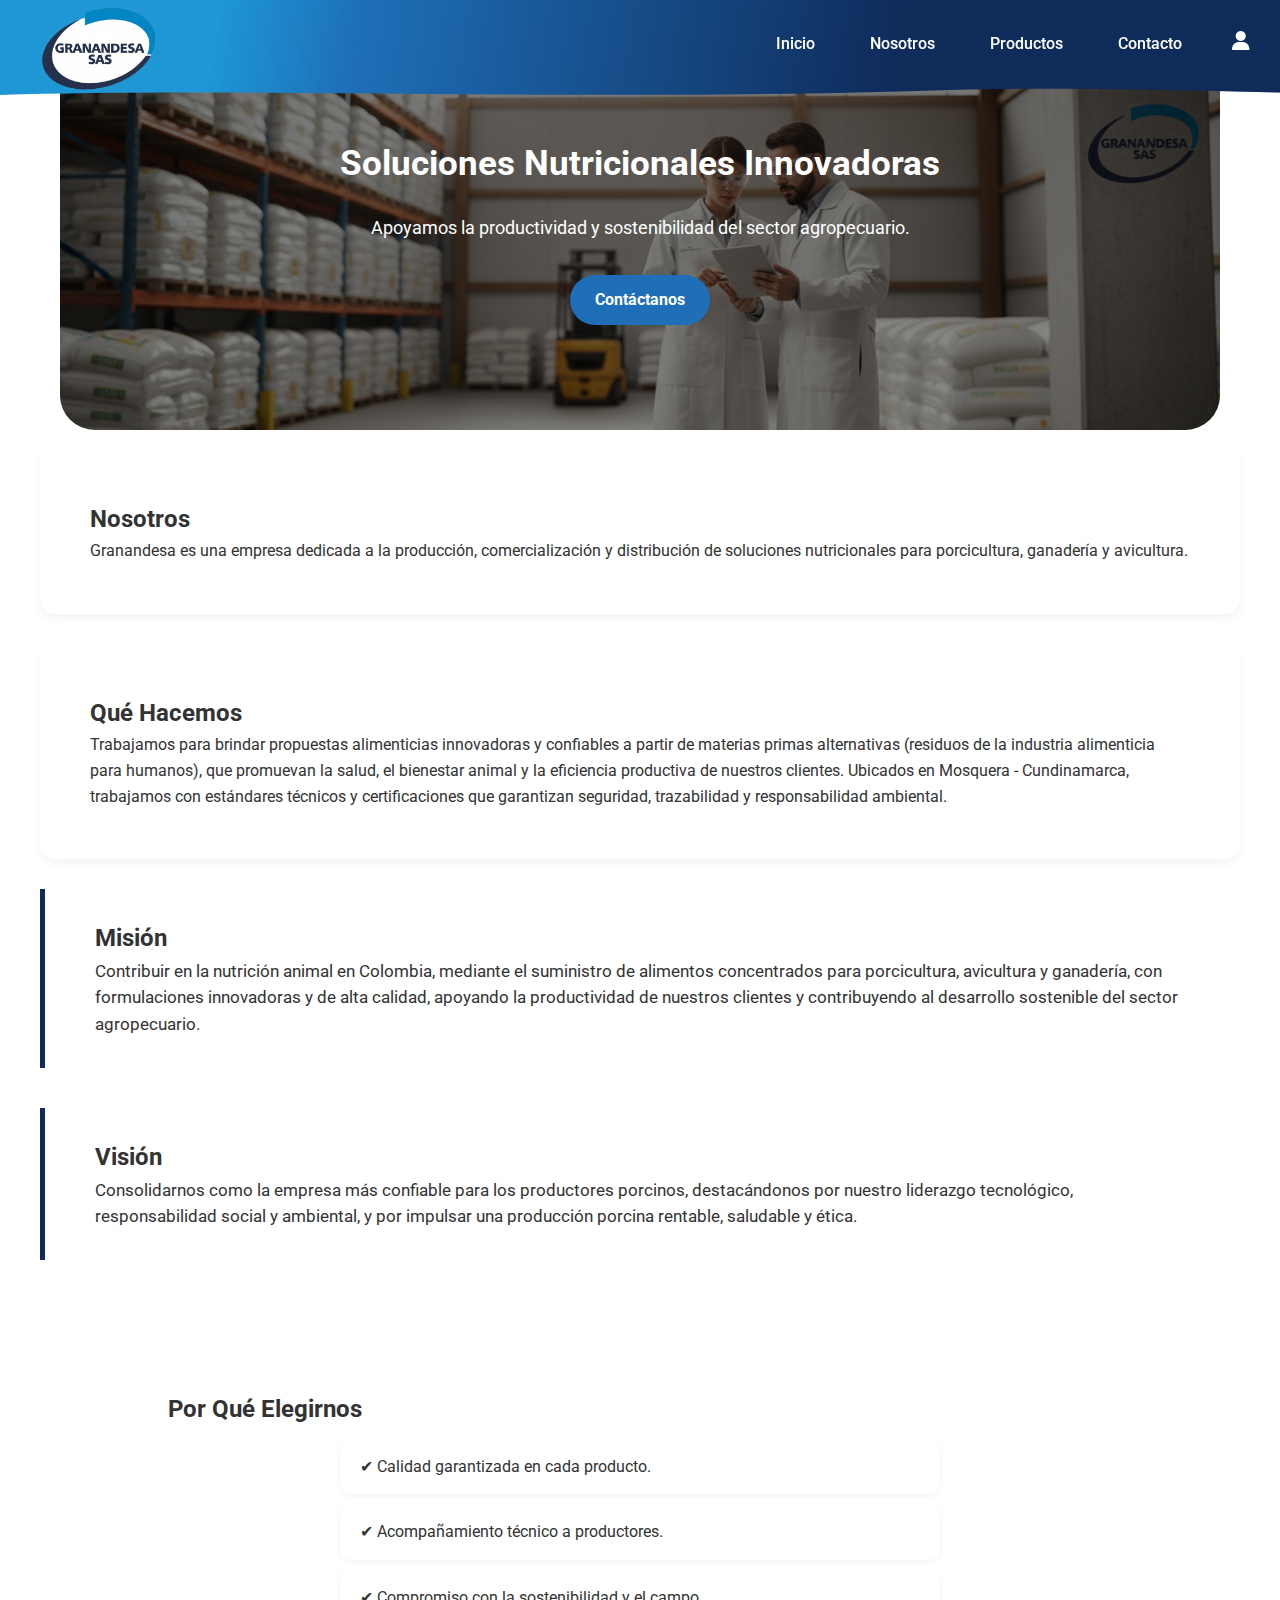
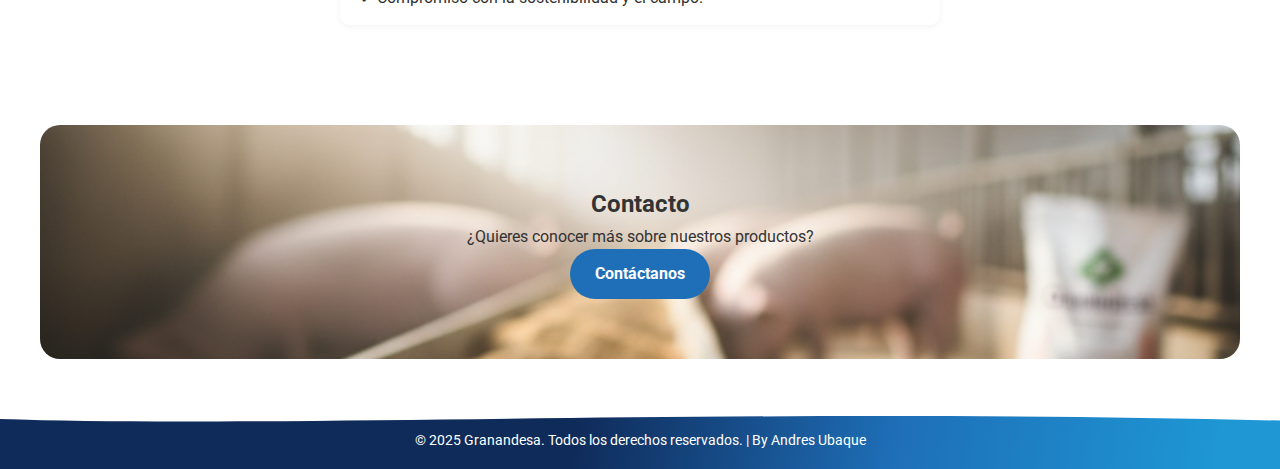
<file: index.html>
<!DOCTYPE html>
<html lang="es">
<head>
    <meta charset="UTF-8">
    <meta name="viewport" content="width=device-width, initial-scale=1.0">
    <title>Granandesa - Soluciones Nutricionales</title>
    <link rel="stylesheet" href="styles.css">
    <link href="https://fonts.googleapis.com/css2?family=Roboto:wght@400;700&display=swap" rel="stylesheet">
    <link rel="stylesheet" href="https://cdnjs.cloudflare.com/ajax/libs/font-awesome/6.4.0/css/all.min.css">
    <link rel="icon" href="img/favicon.ico" type="image/x-icon">
    <meta name="description" content="Soluciones nutricionales para el sector agropecuario en Colombia.">
</head>
<body>
<header>
    <div class="logo">
        <img src="img/logo.svg" alt="Granandesa">
    </div>

    <!-- CONTROLES MÓVIL -->
    <div class="mobile-controls">
        <button class="menu-toggle">☰</button>
        <a href="mailto:info@granandesa.com" class="institucional">
            <i class="fa-solid fa-user"></i>
        </a>
    </div>

    <!-- MENÚ DESKTOP -->
    <nav class="desktop-nav">
        <ul class="nav-menu">
            <li><a href="index.html">Inicio</a></li>
            <li><a href="index.html#nosotros">Nosotros</a></li>
            <li><a href="productos.html">Productos</a></li>
            <li><a href="contacto.html">Contacto</a></li>
        </ul>
        <a href="mailto:info@granandesa.com" class="institucional desktop-only">
            <i class="fa-solid fa-user"></i>
        </a>
    </nav>

    <!-- MENÚ MÓVIL (FUERA DE desktop-nav) -->
    <ul class="nav-menu mobile-menu">
        <li><a href="index.html">Inicio</a></li>
        <li><a href="index.html#nosotros">Nosotros</a></li>
        <li><a href="productos.html">Productos</a></li>
        <li><a href="contacto.html">Contacto</a></li>
    </ul>
</header>
<main>
    <section id="inicio">
    <div class="carousel-container">  <!-- Contenedor principal del carrusel: agrupa los slides y permite posicionarlos uno sobre otro. -->
        <div class="carousel-slide active" style="background-image: url('img/granja-fondo2.png');">  <!-- Slide 1: Fondo con la imagen actual. "active" indica que es el primero visible. "style" aplica el fondo directamente aquí para simplicidad. -->
            <h2>Soluciones Nutricionales Innovadoras</h2>  <!-- Título: Muestra el mensaje principal. Se repite en cada slide para que siempre esté visible. -->
            <p>Apoyamos la productividad y sostenibilidad del sector agropecuario.</p>  <!-- Párrafo: Descripción breve. Se repite en cada slide. -->
            <a href="contacto.html" class="cta-button">Contáctanos</a>  <!-- Botón: Enlace a contacto. Se repite en cada slide. -->
        </div>
        <div class="carousel-slide" style="background-image: url('img/granja-fondo.png');">  <!-- Slide 2: Fondo con la segunda imagen. Sin "active" porque empieza oculto. "style" aplica el fondo (se repite el concepto). -->
            <h2>Soluciones Nutricionales Innovadoras</h2>  <!-- Título: Se repite para que aparezca en este slide. -->
            <p>Apoyamos la productividad y sostenibilidad del sector agropecuario.</p>  <!-- Párrafo: Se repite. -->
            <a href="contacto.html" class="cta-button">Contáctanos</a>  <!-- Botón: Se repite. -->
        </div>
        <div class="carousel-slide" style="background-image: url('img/granja-fondo3.png');">  <!-- Slide 3: Fondo con la tercera imagen. "style" aplica el fondo (repetido). -->
            <h2>Soluciones Nutricionales Innovadoras</h2>  <!-- Título: Se repite. -->
            <p>Apoyamos la productividad y sostenibilidad del sector agropecuario.</p>  <!-- Párrafo: Se repite. -->
            <a href="contacto.html" class="cta-button">Contáctanos</a>  <!-- Botón: Se repite. -->
        </div>
    </div>
</section>
       <section id="nosotros">
        <h2>Nosotros</h2>
        <p>Granandesa es una empresa dedicada a la producción, comercialización y distribución de soluciones nutricionales para porcicultura, ganadería y avicultura.</p>
    </section>
    <section id="que-hacemos">
        <h2>Qué Hacemos</h2>
        <p>Trabajamos para brindar propuestas alimenticias innovadoras y confiables a partir de materias primas alternativas (residuos de la industria alimenticia para humanos), que promuevan la salud, el bienestar animal y la eficiencia productiva de nuestros clientes. Ubicados en Mosquera - Cundinamarca, trabajamos con estándares técnicos y certificaciones que garantizan seguridad, trazabilidad y responsabilidad ambiental.</p>
    </section>
    <section id="mision">
        <h2>Misión</h2>
        <p>Contribuir en la nutrición animal en Colombia, mediante el suministro de alimentos concentrados para porcicultura, avicultura y ganadería, con formulaciones innovadoras y de alta calidad, apoyando la productividad de nuestros clientes y contribuyendo al desarrollo sostenible del sector agropecuario.</p>
    </section>
    <section id="vision">
        <h2>Visión</h2>
        <p>Consolidarnos como la empresa más confiable para los productores porcinos, destacándonos por nuestro liderazgo tecnológico, responsabilidad social y ambiental, y por impulsar una producción porcina rentable, saludable y ética.</p>
    </section>
    <section id="valores">
        <h2>Por Qué Elegirnos</h2>
        <ul>
            <li>✔ Calidad garantizada en cada producto.</li>
            <li>✔ Acompañamiento técnico a productores.</li>
            <li>✔ Compromiso con la sostenibilidad y el campo.</li>
        </ul>
    </section>
    <section id="contactoII">
        <h2>Contacto</h2>
        <p><div id="contactoIII">¿Quieres conocer más sobre nuestros productos?</div><a href="contacto.html"  class="cta-button">Contáctanos</a></p>
    </section>
</main>
<footer>
    <p>&copy; 2025 Granandesa. Todos los derechos reservados. | By Andres Ubaque</p>
</footer>
<script src="script.js"></script>
</body>
</html>
</file>
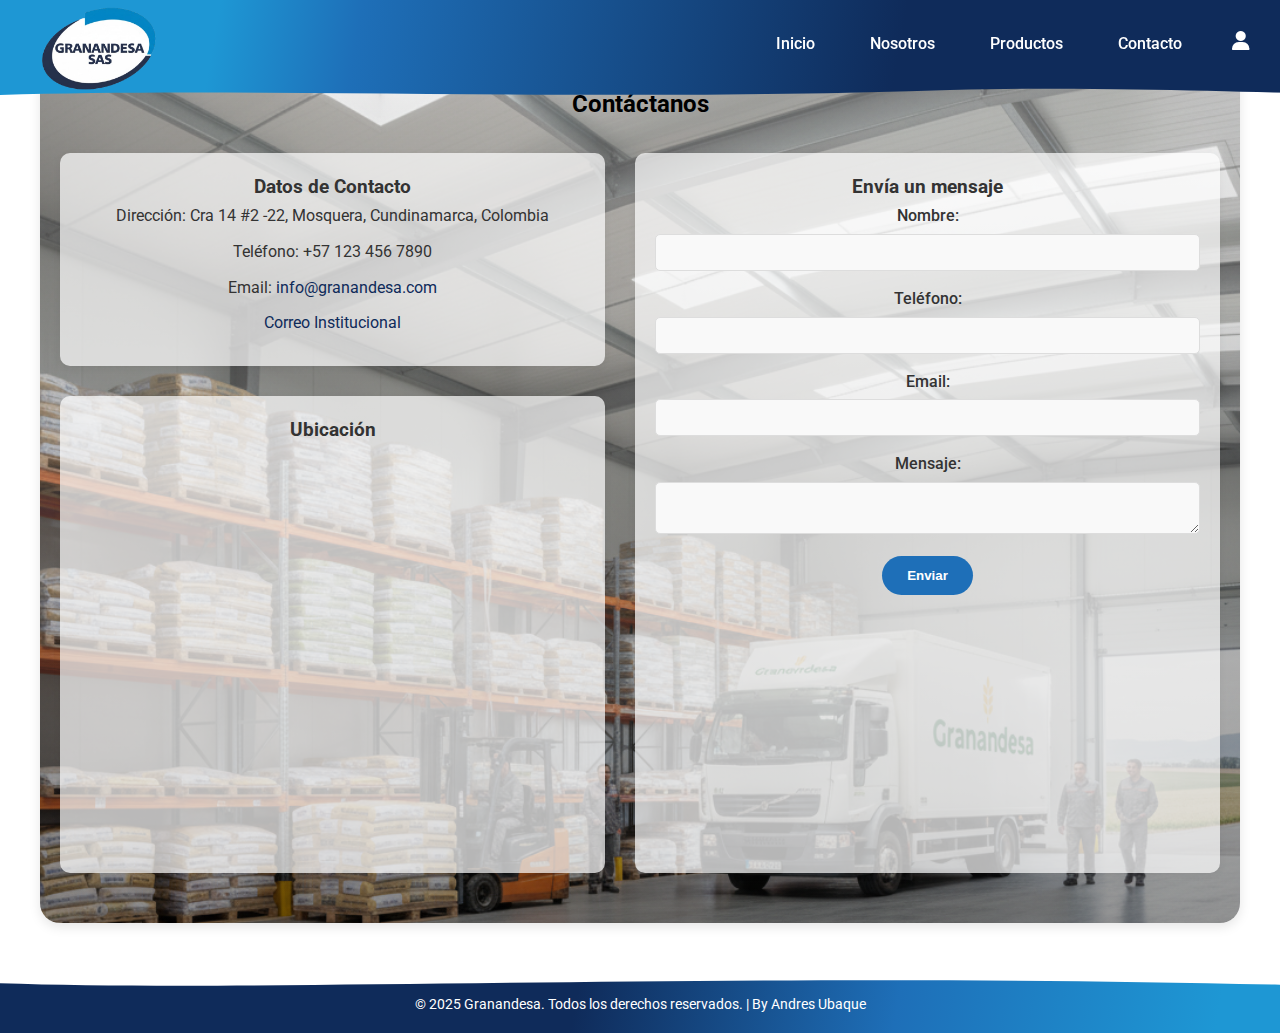
<file: contacto.html>
<!DOCTYPE html>
<html lang="es">
<head>
    <meta charset="UTF-8">
    <meta name="viewport" content="width=device-width, initial-scale=1.0">
    <title>Contacto - Granandesa</title>
    <link rel="stylesheet" href="styles.css"> 
    <link href="https://fonts.googleapis.com/css2?family=Roboto:wght@400;700&display=swap" rel="stylesheet"> 
    <link rel="stylesheet" href="https://cdnjs.cloudflare.com/ajax/libs/font-awesome/6.4.0/css/all.min.css">
    <link rel="icon" href="img/favicon.ico" type="image/x-icon">
    <meta name="description" content="Soluciones nutricionales para el sector agropecuario en Colombia.">
</head>
<body>
<header>
    <div class="logo">
        <img src="img/logo.svg" alt="Granandesa">
    </div>

    <!-- CONTROLES MÓVIL -->
    <div class="mobile-controls">
        <button class="menu-toggle">☰</button>
        <a href="mailto:info@granandesa.com" class="institucional">
            <i class="fa-solid fa-user"></i>
        </a>
    </div>

    <!-- MENÚ DESKTOP -->
    <nav class="desktop-nav">
        <ul class="nav-menu">
            <li><a href="index.html">Inicio</a></li>
            <li><a href="index.html#nosotros">Nosotros</a></li>
            <li><a href="productos.html">Productos</a></li>
            <li><a href="contacto.html">Contacto</a></li>
        </ul>
        <a href="mailto:info@granandesa.com" class="institucional desktop-only">
            <i class="fa-solid fa-user"></i>
        </a>
    </nav>

    <!-- MENÚ MÓVIL (FUERA DE desktop-nav) -->
    <ul class="nav-menu mobile-menu">
        <li><a href="index.html">Inicio</a></li>
        <li><a href="index.html#nosotros">Nosotros</a></li>
        <li><a href="productos.html">Productos</a></li>
        <li><a href="contacto.html">Contacto</a></li>
    </ul>
</header>

    <main>
        <section id="contacto">
            <h2>Contáctanos</h2>
            <div class="contact-layout">
                <div class="left-column">
                    <div class="contact-info">
                        <h3>Datos de Contacto</h3>
                        <ul>
                            <li>Dirección: Cra 14 #2 -22, Mosquera, Cundinamarca, Colombia</li>
                            <li>Teléfono: +57 123 456 7890</li>
                            <li>Email: <a href="mailto:info@granandesa.com">info@granandesa.com</a></li>
                            <li><a href="mailto:info@granandesa.com">Correo Institucional</a></li>
                        </ul>
                    </div>
                    <div class="map-container">
                        <h3>Ubicación</h3>
                        <iframe src="https://www.google.com/maps/embed?pb=!1m18!1m12!1m3!1d1988.2212842288761!2d-74.18614323924045!3d4.692902991579638!2m3!1f0!2f0!3f0!3m2!1i1024!2i768!4f13.1!3m3!1m2!1s0x8e3f9dacc1a2b5c5%3A0x3ab861c64124bd18!2sGRANANDESA!5e0!3m2!1ses-419!2sco!4v1760672196005!5m2!1ses-419!2sco" style="border:0;" allowfullscreen="" loading="lazy" referrerpolicy="no-referrer-when-downgrade"></iframe>
                    </div>
                </div>
                <div class="contact-form">
                    <h3>Envía un mensaje</h3>
                    <form id="contactForm" action="https://formspree.io/f/your-form-id" method="POST">
                        <label for="nombre">Nombre:</label>
                        <input type="text" id="nombre" name="nombre" required>
                        <label for="teléfono">Teléfono:</label>
                        <input type="tel" id="teléfono" name="teléfono" pattern="^\+?\d{0,3}?\s?\d{3}\s?\d{3}\s?\d{4}$" required>
                        <label for="email">Email:</label>
                        <input type="email" id="email" name="email" required>
                        <label for="mensaje">Mensaje:</label>
                        <textarea id="mensaje" name="mensaje" required></textarea>
                        <button type="submit" class="cta-button">Enviar</button>
                    </form>
                </div>
            </div>
        </section>
    </main>
    <footer>
        <p>&copy; 2025 Granandesa. Todos los derechos reservados. | By Andres Ubaque</p>
    </footer>
    <script src="script.js"></script>
</body>
</html>
</file>
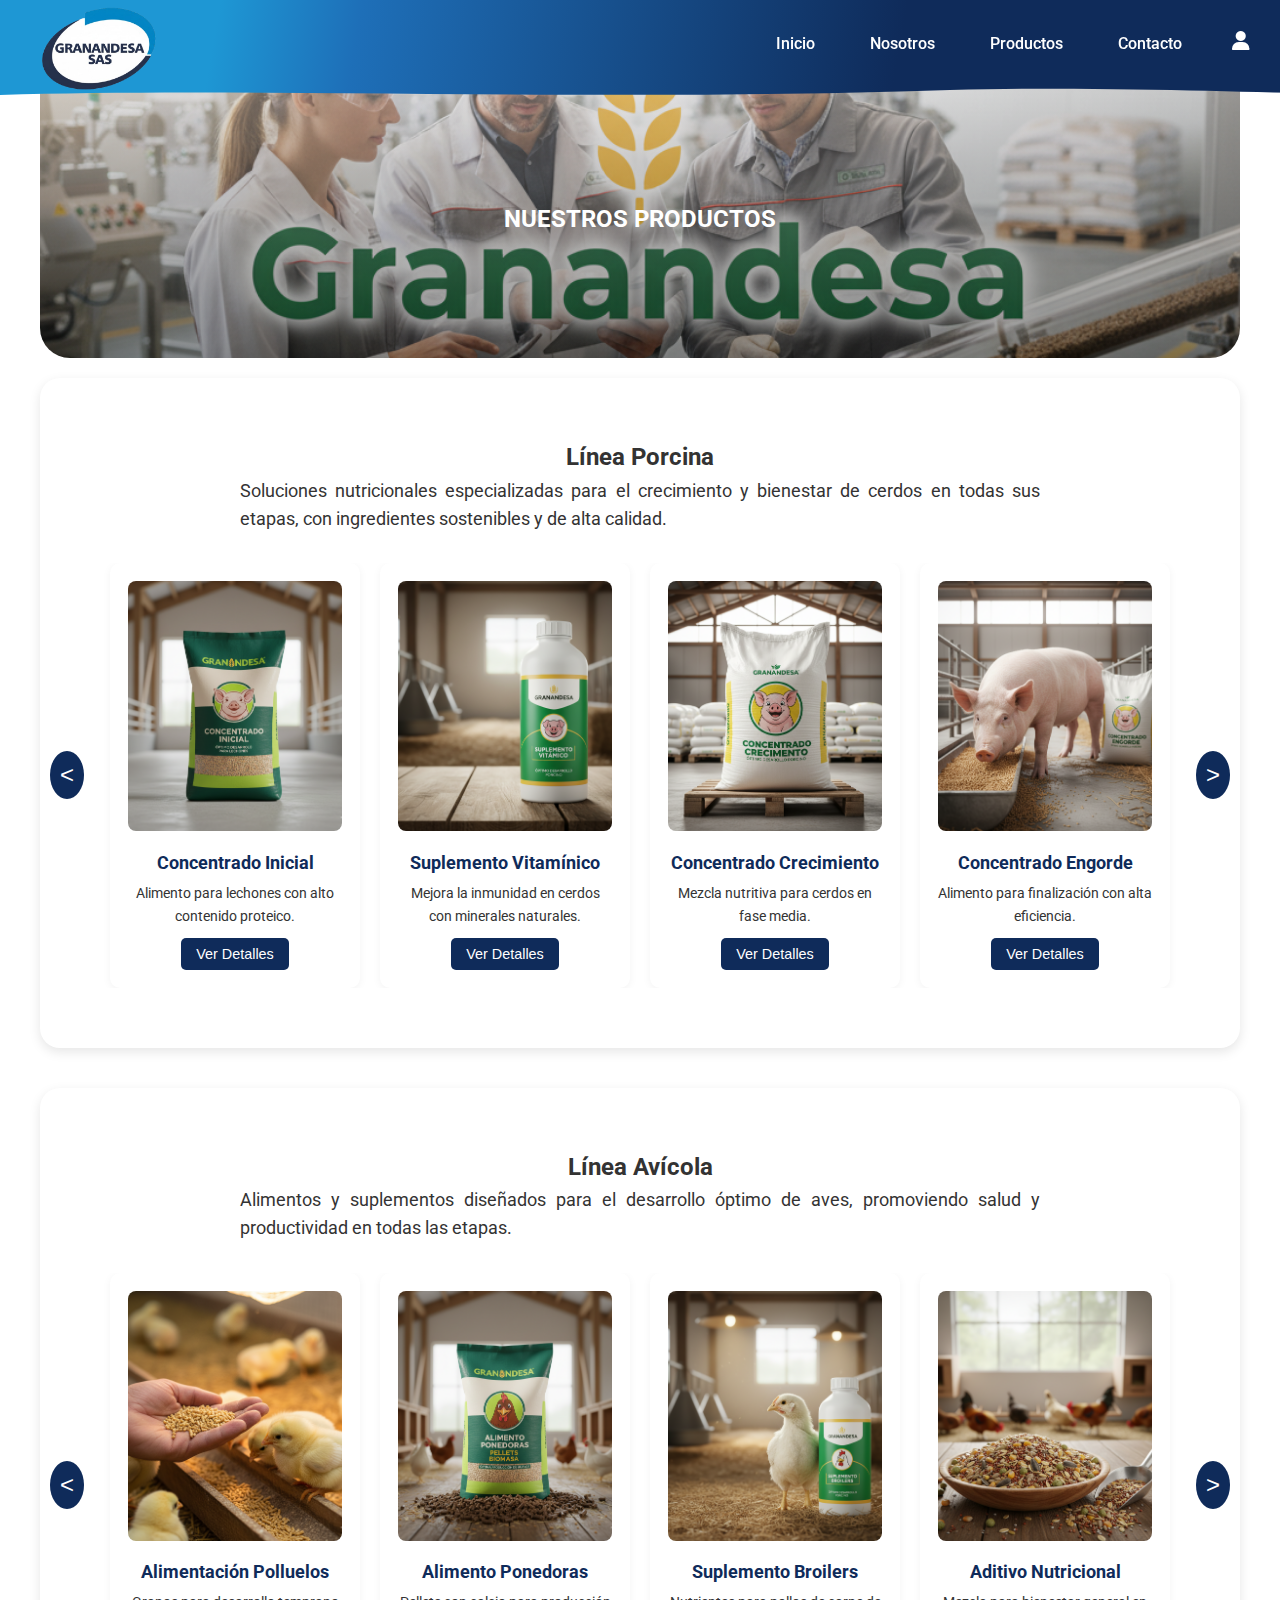
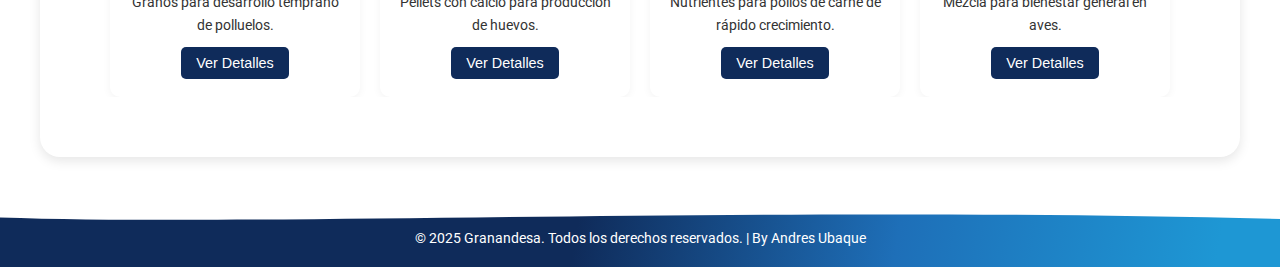
<file: productos.html>
<!DOCTYPE html>
<html lang="es">
<head>
    <meta charset="UTF-8">
    <meta name="viewport" content="width=device-width, initial-scale=1.0">
    <title>Productos - Granandesa</title>
    <link rel="stylesheet" href="styles.css">
    <link href="https://fonts.googleapis.com/css2?family=Roboto:wght@400;700&display=swap" rel="stylesheet"> 
    <link rel="stylesheet" href="https://cdnjs.cloudflare.com/ajax/libs/font-awesome/6.4.0/css/all.min.css">
    <link rel="icon" href="img/favicon.ico" type="image/x-icon">
    <meta name="description" content="Soluciones nutricionales para el sector agropecuario en Colombia.">
</head>
<body>
 <header>
    <div class="logo">
       <img src="img/logo.svg" alt="Granandesa">
    </div>

    <!-- CONTROLES MÓVIL -->
    <div class="mobile-controls">
        <button class="menu-toggle">☰</button>
        <a href="mailto:info@granandesa.com" class="institucional">
            <i class="fa-solid fa-user"></i>
        </a>
    </div>

    <!-- MENÚ DESKTOP -->
    <nav class="desktop-nav">
        <ul class="nav-menu">
            <li><a href="index.html">Inicio</a></li>
            <li><a href="index.html#nosotros">Nosotros</a></li>
            <li><a href="productos.html">Productos</a></li>
            <li><a href="contacto.html">Contacto</a></li>
        </ul>
        <a href="mailto:info@granandesa.com" class="institucional desktop-only">
            <i class="fa-solid fa-user"></i>
        </a>
    </nav>

    <!-- MENÚ MÓVIL (FUERA DE desktop-nav) -->
    <ul class="nav-menu mobile-menu">
        <li><a href="index.html">Inicio</a></li>
        <li><a href="index.html#nosotros">Nosotros</a></li>
        <li><a href="productos.html">Productos</a></li>
        <li><a href="contacto.html">Contacto</a></li>
    </ul>
</header>
    <main>
        <section id="logo-section">
            <h2> NUESTROS  PRODUCTOS</h2>
        </section>
        <section id="porcina-products" class="product-section">
            <h2>Línea Porcina</h2>
            <p class="line-description">Soluciones nutricionales especializadas para el crecimiento y bienestar de cerdos en todas sus etapas, con ingredientes sostenibles y de alta calidad.</p>
            <div class="slider-container">
                <button class="slider-prev porcina-prev">&lt;</button>
                <div class="slider-wrapper porcina-wrapper">
                    <div class="product-card">
                        <img src="img/granandesa_porcino_concentrado-inicial.png" alt="Concentrado Inicial">
                        <h4>Concentrado Inicial</h4>
                        <p>Alimento para lechones con alto contenido proteico.</p>
                        <button class="details-button">Ver Detalles</button>
                        <div class="product-details">Detalles: Rico en vitaminas, ideal para crecimiento temprano.</div>
                    </div>
                    <div class="product-card">
                        <img src="img/granandesa_porcino_suplemento-vitaminico.png" alt="Suplemento Vitamínico">
                        <h4>Suplemento Vitamínico</h4>
                        <p>Mejora la inmunidad en cerdos con minerales naturales.</p>
                        <button class="details-button">Ver Detalles</button>
                        <div class="product-details">Detalles: Reduce enfermedades, sostenible.</div>
                    </div>
                    <div class="product-card">
                        <img src="img/granandesa_porcino_concentrado-crecimiento.png" alt="Concentrado Crecimiento">
                        <h4>Concentrado Crecimiento</h4>
                        <p>Mezcla nutritiva para cerdos en fase media.</p>
                        <button class="details-button">Ver Detalles</button>
                        <div class="product-details">Detalles: Alto en fibras, optimiza peso.</div>
                    </div>
                    <div class="product-card">
                        <img src="img/granandesa_porcino_concentrado-engorde.png" alt="Concentrado Engorde">
                        <h4>Concentrado Engorde</h4>
                        <p>Alimento para finalización con alta eficiencia.</p>
                        <button class="details-button">Ver Detalles</button>
                        <div class="product-details">Detalles: Acelera el engorde, trazable.</div>
                    </div>
                </div>
                <button class="slider-next porcina-next">&gt;</button>
            </div>
        </section>
        <section id="avicola-products" class="product-section">
            <h2>Línea Avícola</h2>
            <p class="line-description">Alimentos y suplementos diseñados para el desarrollo óptimo de aves, promoviendo salud y productividad en todas las etapas.</p>
            <div class="slider-container">
                <button class="slider-prev avicola-prev">&lt;</button>
                <div class="slider-wrapper avicola-wrapper">
                    <div class="product-card">
                        <img src="img/granandesa_avicola_alimentacion-polluelos.png" alt="Alimentación Polluelos">
                        <h4>Alimentación Polluelos</h4>
                        <p>Granos para desarrollo temprano de polluelos.</p>
                        <button class="details-button">Ver Detalles</button>
                        <div class="product-details">Detalles: Alto en proteínas, alta supervivencia.</div>
                    </div>
                    <div class="product-card">
                        <img src="img/granandesa_avicola_alimento-ponedoras.png" alt="Alimento Ponedoras">
                        <h4>Alimento Ponedoras</h4>
                        <p>Pellets con calcio para producción de huevos.</p>
                        <button class="details-button">Ver Detalles</button>
                        <div class="product-details">Detalles: Aumenta huevos, sostenible.</div>
                    </div>
                    <div class="product-card">
                        <img src="img/granandesa_avicola_suplemento-broilers.png" alt="Suplemento Broilers">
                        <h4>Suplemento Broilers</h4>
                        <p>Nutrientes para pollos de carne de rápido crecimiento.</p>
                        <button class="details-button">Ver Detalles</button>
                        <div class="product-details">Detalles: Mejora carne, reduce costos.</div>
                    </div>
                    <div class="product-card">
                        <img src="img/granandesa_avicola_aditivo-nutricional.png" alt="Aditivo Nutricional">
                        <h4>Aditivo Nutricional</h4>
                        <p>Mezcla para bienestar general en aves.</p>
                        <button class="details-button">Ver Detalles</button>
                        <div class="product-details">Detalles: Previene enfermedades, ecológico.</div>
                    </div>
                </div>
                <button class="slider-next avicola-next">&gt;</button>
            </div>
        </section>
    </main>
    <footer>
        <p>&copy; 2025 Granandesa. Todos los derechos reservados. | By Andres Ubaque</p>
    </footer>
    <script src="script.js"></script>
</body>
</html>
</file>
<file: styles.css>
/* ======== VARIABLES DE COLOR ======== */
:root {
    --color-principal: #0f2b5a;      /* azul marino profundo */
    --color-degrade: #1e6fb8;       /* tono intermedio */
    --color-brillante: #1e97d4;     /* azul claro del logo */
    --color-secundario: #1e6fb8;    /* Azul vibrante para hover y botones */
    --color-fondo: #FFFFFF;
    --color-texto: #333333;       
    --color-blanco: #FFFFFF;
}

/* ======== RESETEO Y BASE ======== */
* {
    box-sizing: border-box;
    margin: 0;
    padding: 0;
}

body {
    font-family: 'Roboto', sans-serif;
    line-height: 1.6;
    background-color: var(--color-fondo);
    color: var(--color-texto);
    margin: 0; /* Elimina el margen por defecto del navegador. Margin es el espacio fuera del elemento. */
    padding: 0; /* Asegura que no haya padding interno. */
}

/* ======== ENCABEZADO ======== */
header {
    background: TRS;
    color: var(--color-blanco);
    display: flex;
    justify-content: space-between;
    align-items: center;
    padding: 10px 20px;
    height: 100px;
    position: fixed;
    width: 100%;
    z-index: 1000;
    transition: all 0.4s ease; 
}

header::before {
  content: '';
  position: absolute;
  top: 0; left: 0; right: 0; bottom: 0;
  background: linear-gradient(
      100deg,
      var(--color-brillante) 17%,     /* oscuro domina */
      var(--color-degrade) 28%,    /* se mantiene fuerte */
      var(--color-principal) 70%,      /* leve transición */
      var(--color-principal) 0%     /* toque de luz al final */
  );
  z-index: -1;
  box-shadow: 0 10px 25px rgba(10, 40, 90, 0.4),
              0 0 35px rgba(30, 151, 212, 0.4);
  transition: all 0.5s ease;
  clip-path:path("M0,95 C250,87 600,102 950,90 C1150,85 1300,97 1400,92 L1400,0 L0,0 Z");
}

.logo {
    /* Anula los estilos de texto que no aplican a la imagen */
    margin: 0;
    font-size: initial;
    font-weight: initial;
    transform: translateX(-10px); 
}

/* Estilos para la imagen dentro del logo */
.logo img {
    height: 115px; /* Ajusta este valor (ej: 50px, 60px) hasta que quede perfecto */
    width: auto;
    display: block;
    padding-top: 5px;
    padding-bottom: 5px;
}

/* ======== MENÚ DE NAVEGACIÓN ======== */
nav {
    display: flex;
    align-items: center;
    gap: 15px;
    top:0;
}

nav ul.nav-menu {
    list-style: none;
    display: flex;
    gap: 25px;
    margin: 0;
    padding: 0;
    transform: translateY(-6px); /* Sube las palabras del menú */
}

nav ul.nav-menu li a {
    color: var(--color-blanco);
    text-decoration: none;
    font-weight: 500;
    font-size: 1rem;
    transition: all 0.3s ease;
    position: relative;
    padding: 8px 15px;
    border: 20px;
}

nav ul.nav-menu li a:hover {
    color: var(--color-blanco);
    background: rgba(255, 255, 255, 0.15);
    backdrop-filter: blur(5px);
    box-shadow: 0 0 15px rgba(0, 194, 255, 0.4);
}

/* ======== BOTÓN MENÚ RESPONSIVO ======== */
.menu-toggle {
    display: none;
    background: none;
    border: none;
    color: var(--color-blanco);
    font-size: 1.8rem;
    cursor: pointer;
    transform: translateY(-6px); /* Sube las palabras del menú */
}

/* ======== ENLACE INSTITUCIONAL ======== */
.institucional {
    display: flex;
    align-items: center;
    text-decoration: none;
    color: var(--color-blanco);
    padding: 5px 10px;
    border-radius: 5px;
    transition: background 0.3s ease;
    margin-right: 0;
    transform: translateY(-7px); /* Sube las palabras del menú */
}

.institucional:hover {
    background-color: rgba(255, 255, 255, 0.2);
    color: var(--color-secundario);
}

.institucional i {
    font-size: 20px;
}

/* ======== SECCIONES GENERALES ======== */
main section {
    padding: 90px 10%;
    max-width: 1200px;
    margin: auto;
}

/* ======== LOGO PRINCIPAL ======== */
.logo-section {
    text-align: center;
    padding: 40px 0;
}

.main-logo {
    max-width: 200px;
    height: auto;
}

/* ======== HERO PRINCIPAL (PÁGINA DE INICIO) ======== */
/* ======== HERO PRINCIPAL (PÁGINA DE INICIO) ======== */
#inicio {
    position: relative;  /* Posición relativa: Base para slides absolutos dentro. Repetición: anidamiento. */
    overflow: hidden;    /* Overflow hidden: Corta cualquier contenido que salga del área. Repetición: mantiene espacio fijo sin expandir. */
    color: var(--color-blanco);  /* Texto blanco para contraste. */
    text-align: center;  /* Centrado general. */
    padding: 0 20px;     /* Padding lados: Solo horizontal (quitamos vertical para no expandir). */
    padding-top: 0px;  /* Padding-top: Espacio mínimo para header fijo (100px header + 20px margen). Repetición: compensa fixed sin crecer. */
    border-radius: 0 0 30px 30px;  /* Bordes redondos abajo. */
    margin-bottom: 20px; /* Espacio abajo original. */
    height: 430px;       /* Height fija: EXACTO el espacio original. Repetición: no expande. */
    background: transparent; /* Sin fondo extra. */
}

.carousel-container {
   position: relative;
    width: 100%;
    height: 100%;
    border-radius: 0 0 35px 35px; /* ← Hereda redondeo inferior */
    overflow: hidden;             /* ← Corta imagen en bordes redondos */
}
.carousel-slide {
    position: absolute;  /* Absoluta: Superpone slides. Repetición: pila en mismo lugar. */
    top: 0; left: 0;     /* Alineación tope-izquierda. */
    width: 100%; height: 100%;  /* Cubre todo el contenedor (400px). */
    background-size: cover;      /* Imagen llena. */
    background-position: center; /* Centrada. */
    background-repeat: no-repeat;/* Sin repetición. */
    opacity: 0;          /* Oculto por defecto. */
    transition: opacity 0.8s ease-in-out;  /* Fade suave. Repetición: animación. */
    display: flex;       /* Flex para centrar. */
    flex-direction: column; /* Apila elementos. */
    justify-content: center; /* Centro vertical en 400px. Repetición: cabe en espacio fijo. */
    align-items: center; /* Centro horizontal. */
    padding: 20px;       /* Padding mínimo: Evita toque bordes sin expandir. Repetición: compacto. */
    box-sizing: border-box; /* Incluye padding en height fija. */
}

.carousel-slide.active {
    opacity: 1;          /* Visible. */
    z-index: 2;          /* Encima. */
}

/* Gradiente detrás (legibilidad sin expandir) */
.carousel-slide::before {
    content: '';
    position: absolute;
    top: 0; left: 0; right: 0; bottom: 0;
    background: linear-gradient(rgba(0,0,0,0.55), rgba(0,0,0,0.45)); /* Oscurece. */
    z-index: 1;
}

/* Contenido encima (texto + botón) */
.carousel-slide > * {
    position: relative;
    z-index: 3;           /* Encima de gradiente. Repetición: visible. */
    margin: 8px 0;       /* Margen mínimo entre h2, p, botón. Repetición: compacto. */
    max-width: 85%;      /* Texto no estira en ancho. */
}

#inicio h2 {
    padding-top: 30px;
    font-size: 2.2rem;
    margin-bottom: 15px;
}

#inicio p {
    font-size: 1.1rem;
    margin-bottom: 25px;
}

.cta-button {
    display: inline-block;
    background-color: var(--color-secundario);
    color: var(--color-blanco);
    padding: 12px 25px;
    border-radius: 25px;
    text-decoration: none;
    font-weight: bold;
    transition: background 0.3s ease;
}

.cta-button:hover {
    background-color: #87CEEB;
}

/* ======== QUIENES SOMOS / QUÉ HACEMOS ======== */
#nosotros, #que-hacemos {
    background: var(--color-blanco);
    border-radius: 15px;
    padding: 50px; 
    box-shadow: 0 4px 10px rgba(0,0,0,0.05);
    margin-bottom: 30px;
    scroll-margin-top: 100px;
}

/* ======== MISIÓN Y VISIÓN ======== */
#mision, #vision {
    background-color: var(--color-fondo);
    border-left: 5px solid var(--color-principal);
    padding: 30px 50px;
    margin-bottom: 40px;
}

#mision p, #vision p {
    font-size: 1.05rem;
}
 
/* ======== VALORES ======== */
#valores ul {
    list-style: none;
    max-width: 600px;
    margin: auto;
}

#valores li {
    background: var(--color-blanco);
    margin: 10px 0;
    padding: 15px 20px;
    border-radius: 10px;
    box-shadow: 0 2px 6px rgba(0,0,0,0.05);
}
#contactoII {
    text-align: center;
    padding: 60px 20px;
    background: url('img/granja4-fondo.png') center/cover no-repeat;
    border-radius: 20px;
    max-width: 1200px;
    margin: 0 auto;
}

/* ======== CONTACTO ======== */
#contacto {
    text-align: center;
    padding: 50px 20px;
    background: linear-gradient(rgba(254, 254, 254, 0.4), rgba(0,0,0,0.4)), url('img/granja3-fondo.png') center/cover no-repeat;
    border-radius: 20px;
    box-shadow: 0 4px 12px rgba(0,0,0,0.1);
    max-width: 1200px;
    margin: 0 auto;
}

#contacto h2 {
  display: inline-block;
  padding-bottom: 30px;
  padding-top: 35px;
  color:black;
}

.contact-layout {
    display: flex;
    gap: 30px;
    justify-content: space-between;
}

.left-column {
    display: flex;
    flex-direction: column;
    gap: 30px;
    flex: 1;
}

.contact-form {
    flex: 1;
    background:color-mix(in srgb, var(--color-blanco) 70%, transparent);
    padding: 20px;
    border-radius: 10px;
    box-shadow: 0 2px 8px rgba(0,0,0,0.05);
}

.contact-info {
    background: color-mix(in srgb, var(--color-blanco) 70%, transparent);
    padding: 20px;
    border-radius: 10px;
    box-shadow: 0 2px 8px rgba(0,0,0,0.05);
}

.map-container {
    background: color-mix(in srgb, var(--color-blanco) 70%, transparent);
    padding: 20px;
    border-radius: 10px;
    box-shadow: 0 2px 8px rgba(0,0,0,0.05);
}

.map-container iframe {
    width: 100%;
    height: 400px;
    border-radius: 8px;
    border: none;
}

.contact-form label {
    display: block;
    margin-bottom: 5px;
    font-weight: 500;
}

.contact-form input,
.contact-form textarea {
    width: 100%;
    padding: 10px;
    margin-bottom: 15px;
    border: 1px solid #ddd;
    border-radius: 5px;
    background: #f9f9f9;
    transition: border 0.3s;
}

.contact-form input:focus,
.contact-form textarea:focus {
    border: 1px solid var(--color-principal);
}

.contact-form .cta-button {
    background-color: var(--color-secundario);
    color: var(--color-blanco);
    padding: 12px 25px;
    border: none;
    border-radius: 25px;
    cursor: pointer;
    font-weight: bold;
    transition: background 0.3s ease;
}

.contact-form .cta-button:hover {
    background-color: #87CEEB;
}

.contact-info ul {
    list-style: none;
    padding: 0;
}

.contact-info li {
    margin-bottom: 10px;
}

.contact-info a {
    color: var(--color-principal);
    text-decoration: none;
}

.contact-info a:hover {
    color: var(--color-secundario);
}

/* ======== PRODUCTOS ======== */
#logo-section {
    background: linear-gradient(rgba(254, 247, 247, 0.4), rgba(0,0,0,0.4)), url('img/granja5-fondo.png') center/cover no-repeat;
    color: var(--color-blanco);
    text-align: center;
    padding-top: 200px; /* Aumentamos de 120px a 150px para bajar la imagen */
    padding-bottom: 120px; /* Mantenemos el padding inferior */
    padding-left: 20px; /* Padding horizontal izquierdo */
    padding-right: 20px; /* Padding horizontal derecho */
    border-radius: 0 0 30px 30px;
   
}
.product-section {
    text-align: center;
    padding: 60px 20px;
    background: var(--color-blanco);
    border-radius: 20px;
    box-shadow: 0 4px 12px rgba(0,0,0,0.1);
    max-width: 1200px;
    margin: 20px auto 40px auto;
}

.line-description {
    font-size: 1.1rem;
    color: var(--color-texto);
    margin-bottom: 30px;
    max-width: 800px;
    margin-left: auto;
    margin-right: auto;
    text-align: justify;
}

.slider-container {
    position: relative;
    overflow: hidden;
    margin: 0 -10px; /* Para compensar el padding de los cards */
}

.slider-wrapper {
    display:inline-flex;
    transition: transform 0.5s ease;
    gap: 20px;
    padding: 0 10px;
}

.product-card {
    background: var(--color-blanco);
    padding: 18px;
    border-radius: 10px;
    box-shadow: 0 2px 8px rgba(0,0,0,0.05);
    text-align: center;
    width: 250px;
    flex-shrink: 0;
}

.product-card img {
    width: 100%;
    height: 250px;
    object-fit: cover;
    aspect-ratio: 1 / 1;
    border-radius: 8px;
    margin-bottom: 10px;
}

.product-card h4 {
    color: var(--color-principal);
    font-size: 1.1rem;
    margin-bottom: 5px;
}

.product-card p {
    font-size: 0.9rem;
    margin-bottom: 10px;
    color: var(--color-texto);
}

.details-button {
    background: var(--color-principal);
    color: var(--color-blanco);
    padding: 8px 15px;
    border: none;
    border-radius: 5px;
    cursor: pointer;
    font-size: 0.9rem;
    transition: background 0.3s;
}

.details-button:hover {
    background: var(--color-secundario);
}

.product-details {
    display: none;
    margin-top: 10px;
    font-size: 0.8rem;
    color: var(--color-texto);
}

.slider-prev, .slider-next {
    position: absolute;
    top: 50%;
    transform: translateY(-50%);
    background: var(--color-principal);
    color: var(--color-blanco);
    border: none;
    padding: 10px;
    cursor: pointer;
    font-size: 1.5rem;
    z-index: 2;
    border-radius: 50%;
}

.slider-prev {
    left: 0;
}

.slider-next {
    right: 0;
}

.slider-prev:hover, .slider-next:hover {
    background: var(--color-secundario);
}

/*=== PIE DE PÁGINA ======== */
footer {
    text-align: center;
    padding: 20px;
    color: var(--color-blanco);
    font-size: 0.9rem;
    margin-top: 50px;
    position: relative;
    height: 60px;
  background: linear-gradient(
      100deg,
      var(--color-principal) 0%,     /* oscuro domina */
      var(--color-principal) 45%,    /* se mantiene fuerte */
      var(--color-degrade) 70%,      /* leve transición */
      var(--color-brillante) 95%     /* toque de luz al final */
  );
  clip-path: path("M0,10 C300,20 800,-5 1400,15 L1400,160 L0,160 Z");
  box-shadow: 0 -10px 25px rgba(10, 40, 90, 0.35),
              0 0 35px rgba(30, 151, 212, 0.3);
  z-index: 5;
  overflow: hidden;
}

/* ======== CONTROLES MÓVIL (NUEVO) ======== */
.mobile-controls {
    display: none; /* Oculto en desktop */
    gap: 12px;     /* Espacio entre ☰ y 👤 */
    align-items: center;
    margin-top: -14px; /* SUBE ambos */
}

.mobile-controls .menu-toggle,
.mobile-controls .institucional {
    display: flex;
    align-items: center;
    justify-content: center;
    width: 40px;
    height: 40px;
    background: rgba(255, 255, 255, 0.2);
    backdrop-filter: blur(10px);
    border-radius: 50%;
    color: white;
    font-size: 1.4rem;
    transition: all 0.3s ease;
    cursor: pointer;
}

.mobile-controls .institucional {
    font-size: 1.2rem;
    width: 40px;
    height: 40px;
}

.mobile-controls .menu-toggle:hover,
.mobile-controls .institucional:hover {
    background: rgba(255, 255, 255, 0.3);
    box-shadow: 0 0 15px rgba(0, 194, 255, 0.5);
}

/* ======== MENÚ DESKTOP (NUEVO) ======== */
.desktop-nav {
    display: flex;
    align-items: center;
    gap: 25px;
}

.desktop-only {
    display: block;
}

.mobile-menu {
        display: none; /* Oculto en desktop */
    }


@media (max-width: 768px) {
    header {
        height: 90px;
        padding: 0 20px;
        align-items: center;
        justify-content: space-between;
    }

    header::before {
        clip-path: path("M0,65 C60,65 110,60 160,57 C190,55 220,55 250,57 C280,59 310,61 340,62 C370,63 400,63 430,63 C460,63 490,63 520,61 C550,59 580,57 610,57 C640,59 680,61 750,65 L750,0 L0,0 Z");
        z-index: -1;
    }
    
    .logo img {
        height: 77px;
        width: auto;
        display: block;
        padding-top: 5px;
        padding-bottom: 5px;
        transform: translateY(-10px);
    }
    
    nav {
        gap: 10px;
        padding-top: 5px;
    }
    
    /* === OCULTAR MENÚ DESKTOP EN MÓVIL === */
    .desktop-nav,
    .desktop-nav .nav-menu,
    .desktop-only {
        display: none !important;
    }

    /* === ACTIVAR CONTROLES MÓVIL === */
    .mobile-controls {
        display: flex !important;
    }

    /* === MENÚ MÓVIL - ESTILO PROFESIONAL === */
    .mobile-menu {
        display: block !important;
        position: absolute;
        top: 80px;
        right: 20px;
        width: 250px;
        padding: 10px 15px;
        border-radius: 12px;
        background: linear-gradient(135deg, rgba(15, 43, 90, 0.98), rgba(30, 111, 184, 0.95));
        backdrop-filter: blur(10px);
        box-shadow: 0 8px 25px rgba(0, 0, 0, 0.3);
        flex-direction: column;
        gap: 8px;
        z-index: 999;
        border: 1px solid rgba(255, 255, 255, 0.1);

        opacity: 0;
        visibility: hidden;
        transform: translateY(-10px);
        pointer-events: none;
        transition: all 0.35s ease;
    }

    .mobile-menu.active {
        opacity: 1;
        visibility: visible;
        transform: translateY(0);
        pointer-events: auto;
    }

    .mobile-menu li {
        list-style: none;
    }

    .mobile-menu li a {
        display: block;
        color: white !important;
        text-decoration: none;
        font-weight: 500;
        font-size: 1.1rem;
        padding: 14px 20px; /* Más espacio al tocar */
        border-radius: 10px;
        text-align: center;
        background: transparent; /* ← FONDO INVISIBLE */
        border: 1px solid transparent; /* ← SIN BORDE */
        transition: all 0.35s ease;
    }

    .mobile-menu li a:hover {
        background: rgba(30, 111, 184, 0.7); /* ← FONDO AZUL AL HOVER */
        color: white !important;
        border: 1px solid rgba(255, 255, 255, 0.3); /* ← BORDE SUTIL */
        transform: translateY(-3px);
        box-shadow: 0 6px 15px rgba(30, 151, 212, 0.4);
    }
    #inicio {
    height: 300px;       /* Altura original en móvil. Repetición: fijo sin expandir. */
    padding-top: 100px;  /* Menos para header móvil ~90px. */
}

    #inicio h2 { font-size: 1.1rem; }
    #inicio p { font-size: 0.75rem; margin-bottom: 10px; }
    .cta-button { padding: 8px 20px; font-size: 0.85rem;  margin-bottom: 7px; }
  
    #contactoIII  {
        text-shadow: 0.5px 0.5px var(--color-secundario);
    }

    /* === TU CÓDIGO ORIGINAL (SLIDERS, FOOTER, ETC.) === */
    .contact-layout {
        flex-direction: column;
        gap: 20px;
    }

    .map-container iframe {
        height: 250px;
    }

    .institucional {
        padding: 5px;
        transform: translateY(-7px);
    }

    .institucional i {
        font-size: 20px;
    }

    .product-card {
        width: 150px;
    }

    .product-card img {
        height: 150px;
    }

    .slider-prev, .slider-next {
        padding: 8px;
        font-size: 1.2rem;
    }

    #inicio {
        height: 48vh;
        background-size: auto;
        background-attachment: scroll;
        display: flex;
        flex-direction: column;
        justify-content: center;
        align-items: center;
        text-align: center;
        padding: 40px 20px;
    }

    #inicio h2 {
        font-size: 1.5rem;
        line-height: 1.3;
        margin-bottom: 10px;
    }

    #inicio p {
        font-size: 0.9rem;
        max-width: 90%;
        margin: 0 auto 20px;
    }

    .cta-button {
        font-size: 0.9rem;
        padding: 10px 20px;
    }

    .main-logo {
        max-width: 150px;
    }

    footer {
        position: relative;
        height: 70px;
        color: #fff;
        text-align: center;
        display: flex;
        justify-content: center;
        align-items: center;
        overflow: hidden;
        z-index: 1;
    }

    footer::before {
        content: '';
        position: absolute;
        top: 0; left: 0; right: 0; bottom: 0;
        background: linear-gradient(
            120deg,
            var(--color-brillante) 0%,
            var(--color-degrade) 50%,
            var(--color-principal) 100%
        );
        clip-path: path("M0,12 C250,8 600,-6 750,12 L750,120 L0,120 Z");
        box-shadow: 0 -6px 18px rgba(10, 40, 90, 0.3),
                    0 0 25px rgba(42, 123, 255, 0.25);
        z-index: -1;
    }

    footer p {
        font-size: 0.75rem;
        margin: 5px;
        margin-top: 7px;
        padding: 0 10px;
    }

    footer a {
        color: var(--color-brillante);
        text-decoration: none;
        font-weight: 600;
    }

    footer a:hover {
        text-decoration: underline;
    }
}
</file>
